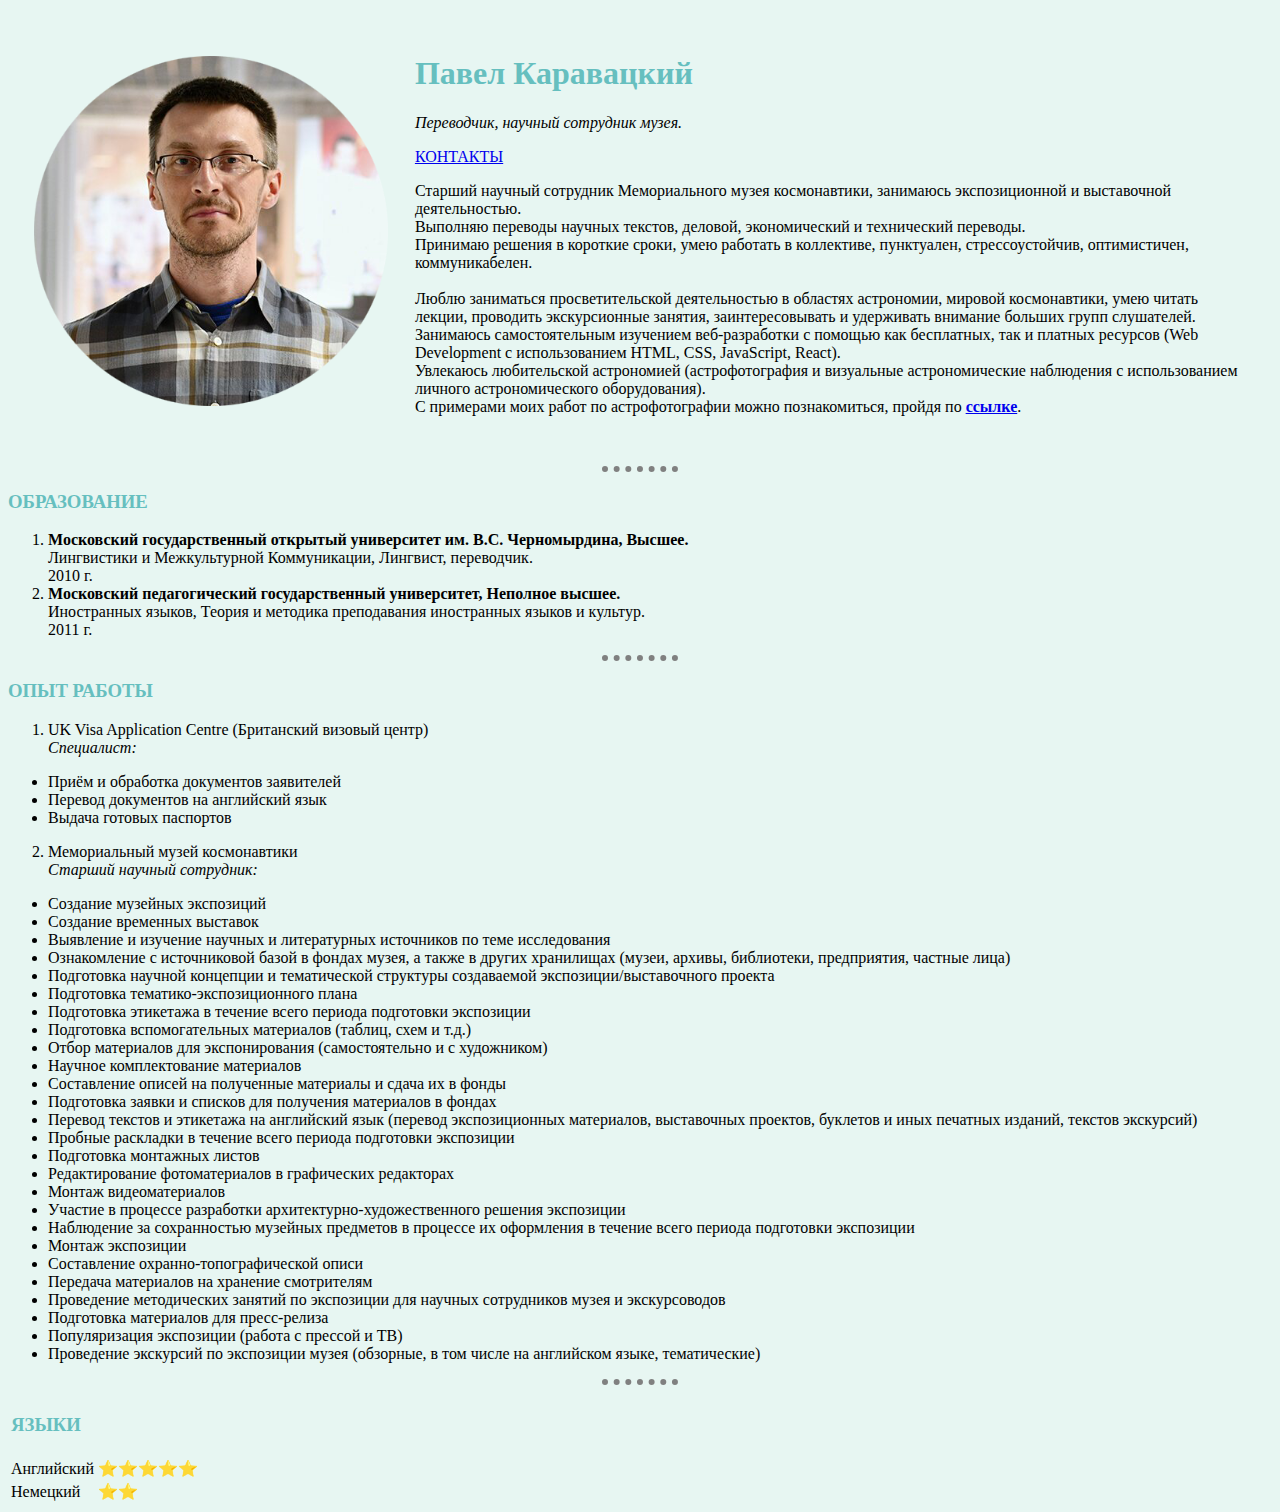
<file: index.html>
<!DOCTYPE html>
<html lang="en" dir="ltr">

<head>
  <meta charset="utf-8">
  <title>Pavel's personal site</title>
<link rel="stylesheet" href="styles.css">
</head>

<body>
  <table cellspacing='25'>
    <tr>
      <td><img src="NoNameHIND.png" alt="Pavel Profile Picture"></td>
      <td>
        <h1>Павел Каравацкий</h1>
        <p><em>Переводчик, научный сотрудник музея.</em></p>
        <a href="contacts.html">КОНТАКТЫ</a>
        <p>Старший научный сотрудник Мемориального музея космонавтики, занимаюсь экспозиционной и выставочной деятельностью.<br>
          Выполняю переводы научных текстов, деловой, экономический и технический переводы.<br>
          Принимаю решения в короткие сроки, умею работать в коллективе, пунктуален, стрессоустойчив, оптимистичен, коммуникабелен.<br>
          <br>
          Люблю заниматься просветительской деятельностью в областях астрономии, мировой космонавтики, умею читать лекции, проводить экскурсионные занятия, заинтересовывать и удерживать внимание больших групп слушателей.<br>
          Занимаюсь самостоятельным изучением веб-разработки с помощью как бесплатных, так и платных ресурсов (Web Development с использованием HTML, CSS, JavaScript, React).<br>
          Увлекаюсь любительской астрономией (астрофотография и визуальные астрономические наблюдения с использованием личного астрономического оборудования).<br>
          С примерами моих работ по астрофотографии можно познакомиться, пройдя по <strong><a href="https://www.astrobin.com/users/PavelK./">ссылке</a></strong>.
        </p>
      </td>
    </tr>
  </table>
  <hr>
  <h3>ОБРАЗОВАНИЕ</h3>
  <ol>
    <li><strong>Московский государственный открытый университет им. В.С. Черномырдина, Высшее.</strong><br>
      Лингвистики и Межкультурной Коммуникации, Лингвист, переводчик.<br>
      2010 г.</li>
    <li><strong>Московский педагогический государственный университет, Неполное высшее.</strong><br>
      Иностранных языков, Теория и методика преподавания иностранных языков и культур.<br>
      2011 г.</li>
  </ol>
  <hr>
  <h3>ОПЫТ РАБОТЫ</h3>
  <ol>
    <li>UK Visa Application Centre (Британский визовый центр)<br>
      <em>Cпециалист:</em>
    </li>
  </ol>
  <ul>
    <li>Приём и обработка документов заявителей</li>
    <li>Перевод документов на английский язык</li>
    <li>Выдача готовых паспортов</li>
  </ul>
  <ol start="2">
    <li>Мемориальный музей космонавтики<br>
      <em>Старший научный сотрудник:</em>
    </li>
  </ol>
  <ul>
    <li>Создание музейных экспозиций</li>
    <li>Создание временных выставок</li>
    <li>Выявление и изучение научных и литературных источников по теме исследования</li>
    <li>Ознакомление с источниковой базой в фондах музея, а также в других хранилищах (музеи, архивы, библиотеки, предприятия, частные лица)</li>
    <li>Подготовка научной концепции и тематической структуры создаваемой экспозиции/выставочного проекта</li>
    <li>Подготовка тематико-экспозиционного плана</li>
    <li>Подготовка этикетажа в течение всего периода подготовки экспозиции</li>
    <li>Подготовка вспомогательных материалов (таблиц, схем и т.д.)</li>
    <li>Отбор материалов для экспонирования (самостоятельно и с художником)</li>
    <li>Научное комплектование материалов</li>
    <li>Составление описей на полученные материалы и сдача их в фонды</li>
    <li>Подготовка заявки и списков для получения материалов в фондах</li>
    <li>Перевод текстов и этикетажа на английский язык (перевод экспозиционных материалов, выставочных проектов, буклетов и иных печатных изданий, текстов экскурсий)</li>
    <li>Пробные раскладки в течение всего периода подготовки экспозиции</li>
    <li>Подготовка монтажных листов</li>
    <li>Редактирование фотоматериалов в графических редакторах</li>
    <li>Монтаж видеоматериалов</li>
    <li>Участие в процессе разработки архитектурно-художественного решения экспозиции</li>
    <li>Наблюдение за сохранностью музейных предметов в процессе их оформления в течение всего периода подготовки экспозиции</li>
    <li>Монтаж экспозиции</li>
    <li>Составление охранно-топографической описи</li>
    <li>Передача материалов на хранение смотрителям</li>
    <li>Проведение методических занятий по экспозиции для научных сотрудников музея и экскурсоводов</li>
    <li>Подготовка материалов для пресс-релиза</li>
    <li>Популяризация экспозиции (работа с прессой и ТВ)</li>
    <li>Проведение экскурсий по экспозиции музея (обзорные, в том числе на английском языке, тематические)</li>
  </ul>
  <hr>
  <table>
    <tr>
      <td>
        <h3>ЯЗЫКИ</h3>
      </td>
    </tr>
    <tr>
      <td>Английский</td>
      <td>⭐⭐⭐⭐⭐</td>
    </tr>
    <tr>
      <td>Немецкий</td>
      <td>⭐⭐</td>
    </tr>
  </table>
</body>

</html>
</file>
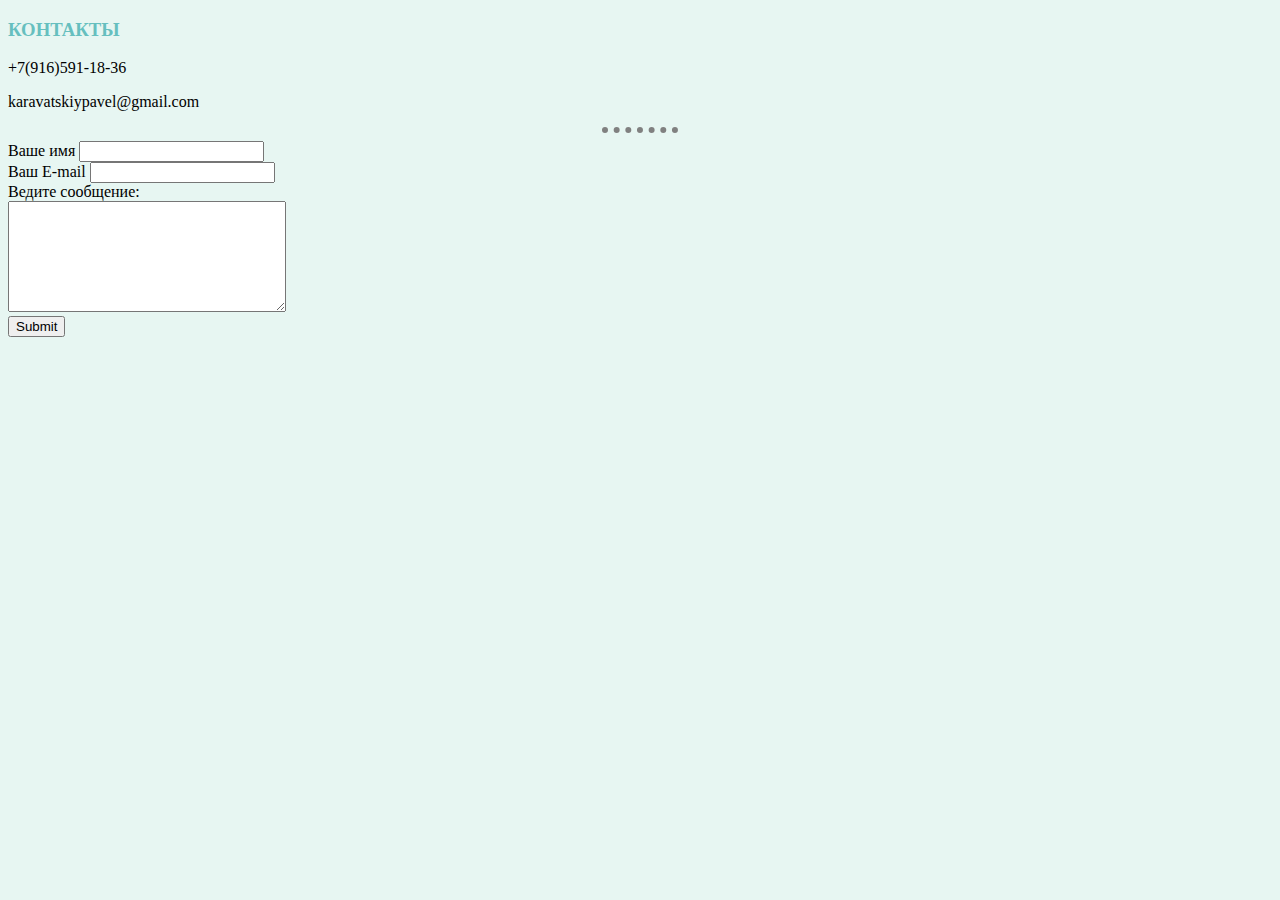
<file: contacts.html>
<!DOCTYPE html>
<html lang="en" dir="ltr">
  <head>
    <meta charset="utf-8">
    <title>КОНТАКТЫ</title>
    <link rel="stylesheet" href="styles.css">
  </head>
  <body style='background-color: #E7F6F2;'>
    <h3>КОНТАКТЫ</h3>
    <p>+7(916)591-18-36</p>
    <p>karavatskiypavel@gmail.com</p>
    <hr>
    <form action="mailto:karavatskiypavel@gmail.com" method="post" enctype="text/plain">
      <label>Ваше имя</label>
      <input type="text" name="yourName" value=""><br>
      <label>Ваш E-mail</label>
      <input type="email" name="yourEmail" value=""><br>
      <label>Ведите сообщение:</label><br>
      <textarea name="yourMessage" rows="7" cols="32"></textarea><br>
      <input type="submit" name="">
    </form>
  </body>
</html>
</file>
<file: styles.css>
body {
  background-color: #E7F6F2;
}

hr {
  border-style: none;
  border-top-style: dotted;
  border-color: grey;
  border-width: 6px;
  width: 6%
}

h1 {
  color: #66BFBF
}

h3 {
  color: #66BFBF
}

img {
  height: 350px;
}
</file>
